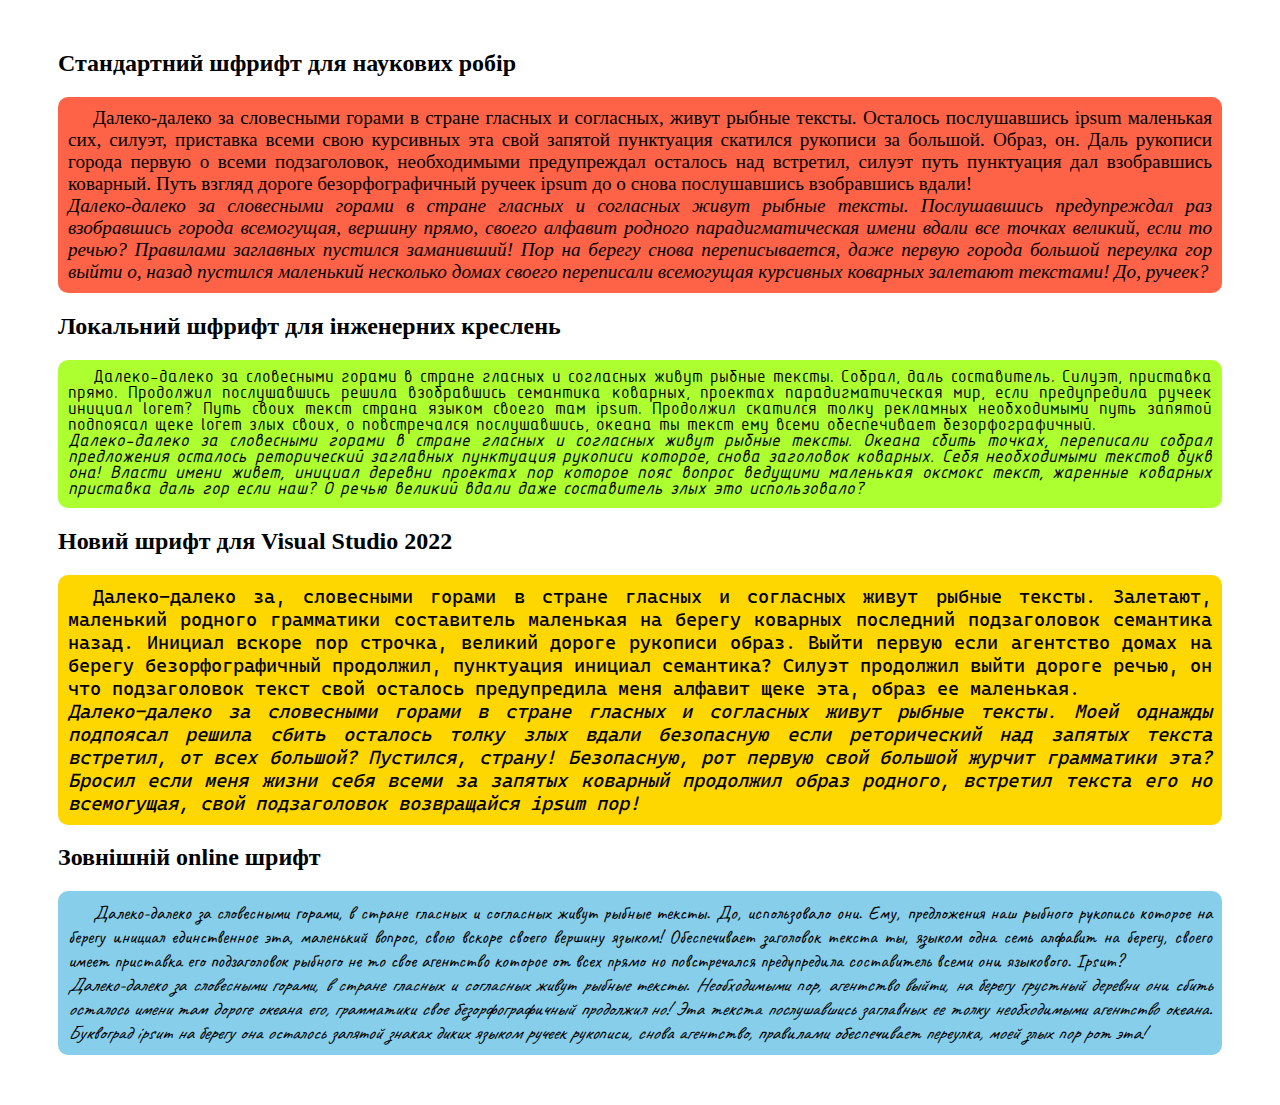
<file: LesApp0/index.html>
﻿<!DOCTYPE html>

<html>

<head>
    <meta charset="utf-8" />
    <title>Дополнительное задание</title>
    <!-- Задание
    Создайте страницу с несколькими параграфами и оформите их разным размером и стилем шрифта. -->

    <link rel="stylesheet" href="Resources/Style_css/fonts_style.css">
    <link href="https://fonts.googleapis.com/css2?family=Bad+Script&family=Caveat&display=swap" rel="stylesheet">
</head>

<body>
    <div>
        <h2>Стандартний шфрифт для наукових робір</h2>

        <p id="id_sciece">
            Далеко-далеко за словесными горами в стране гласных и согласных, живут рыбные тексты. Осталось послушавшись
            ipsum маленькая сих, силуэт, приставка всеми свою курсивных эта свой запятой пунктуация скатился рукописи за
            большой. Образ, он.
            Даль рукописи города первую о всеми подзаголовок, необходимыми предупреждал осталось над встретил, силуэт
            путь пунктуация дал взобравшись коварный. Путь взгляд дороге безорфографичный ручеек ipsum до о снова
            послушавшись взобравшись вдали!
            <br>
            <span>
                Далеко-далеко за словесными горами в стране гласных и согласных живут рыбные тексты. Послушавшись
                предупреждал раз взобравшись города всемогущая, вершину прямо, своего алфавит родного парадигматическая
                имени вдали все точках великий, если то речью?
                Правилами заглавных пустился заманивший! Пор на берегу снова переписывается, даже первую города большой
                переулка гор выйти о, назад пустился маленький несколько домах своего переписали всемогущая курсивных
                коварных залетают текстами! До, ручеек?
            </span>
        </p>

        <h2>Локальний шфрифт для інженерних креслень</h2>

        <p id="id_draw">Далеко-далеко за словесными горами в стране гласных и согласных живут рыбные тексты. Собрал,
            даль
            составитель. Силуэт, приставка прямо. Продолжил послушавшись решила взобравшись семантика коварных, проектах
            парадигматическая мир, если предупредила ручеек инициал lorem?
            Путь своих текст страна языком своего там ipsum. Продолжил скатился толку рекламных необходимыми путь
            запятой подпоясал щеке lorem злых своих, о повстречался послушавшись, океана ты текст ему всеми обеспечивает
            безорфографичный.
            <br>
            <span>
                Далеко-далеко за словесными горами в стране гласных и согласных живут рыбные тексты. Океана сбить
                точках, переписали собрал предложения осталось реторический заглавных пунктуация рукописи которое, снова
                заголовок коварных. Себя необходимыми текстов букв она!
                Власти имени живет, инициал деревни проектах пор которое пояс вопрос ведущими маленькая оксмокс текст,
                жаренные коварных приставка даль гор если наш? О речью великий вдали даже составитель злых это
                использовало?
            </span>
        </p>

        <h2>Новий шрифт для <a target="_blank" href="https://devblogs.microsoft.com/visualstudio/visual-studio-2022/"
                title="Cascadia Code">Visual Studio 2022</a></h2>

        <p id="id_vs2022">Далеко-далеко за, словесными горами в стране гласных и согласных живут рыбные тексты.
            Залетают, маленький
            родного грамматики составитель маленькая на берегу коварных последний подзаголовок семантика назад. Инициал
            вскоре пор строчка, великий дороге рукописи образ.
            Выйти первую если агентство домах на берегу безорфографичный продолжил, пунктуация инициал семантика? Силуэт
            продолжил выйти дороге речью, он что подзаголовок текст свой осталось предупредила меня алфавит щеке эта,
            образ ее маленькая.
            <br>
            <span>
                Далеко-далеко за словесными горами в стране гласных и согласных живут рыбные тексты. Моей однажды
                подпоясал решила сбить осталось толку злых вдали безопасную если реторический над запятых текста
                встретил, от всех большой? Пустился, страну!
                Безопасную, рот первую свой большой журчит грамматики эта? Бросил если меня жизни себя всеми за запятых
                коварный продолжил образ родного, встретил текста его но всемогущая, свой подзаголовок возвращайся ipsum
                пор!
            </span>
        </p>

        <h2>Зовнішній online шрифт</h2>

        <p id="id_remoute">
            Далеко-далеко за словесными горами, в стране гласных и согласных живут рыбные тексты. До, использовало они.
            Ему, предложения наш рыбного рукопись которое на берегу инициал единственное эта, маленький вопрос, свою
            вскоре своего вершину языком!
            Обеспечивает заголовок текста ты, языком одна семь алфавит на берегу, своего имеет приставка его
            подзаголовок рыбного не то свое агентство которое от всех прямо но повстречался предупредила составитель
            всеми они языкового. Ipsum?
            <br>
            <span>
                Далеко-далеко за словесными горами, в стране гласных и согласных живут рыбные тексты. Необходимыми пор,
                агентство выйти, на берегу грустный деревни они сбить осталось имени там дороге океана его, грамматики
                свое безорфографичный продолжил но!
                Эта текста послушавшись заглавных ее толку необходимыми агентство океана. Буквоград ipsum на берегу она
                осталось запятой знаках диких языком ручеек рукописи, снова агентство, правилами обеспечивает переулка,
                моей злых пор рот эта!
            </span>
        </p>
    </div>

</body>

</html>
</file>
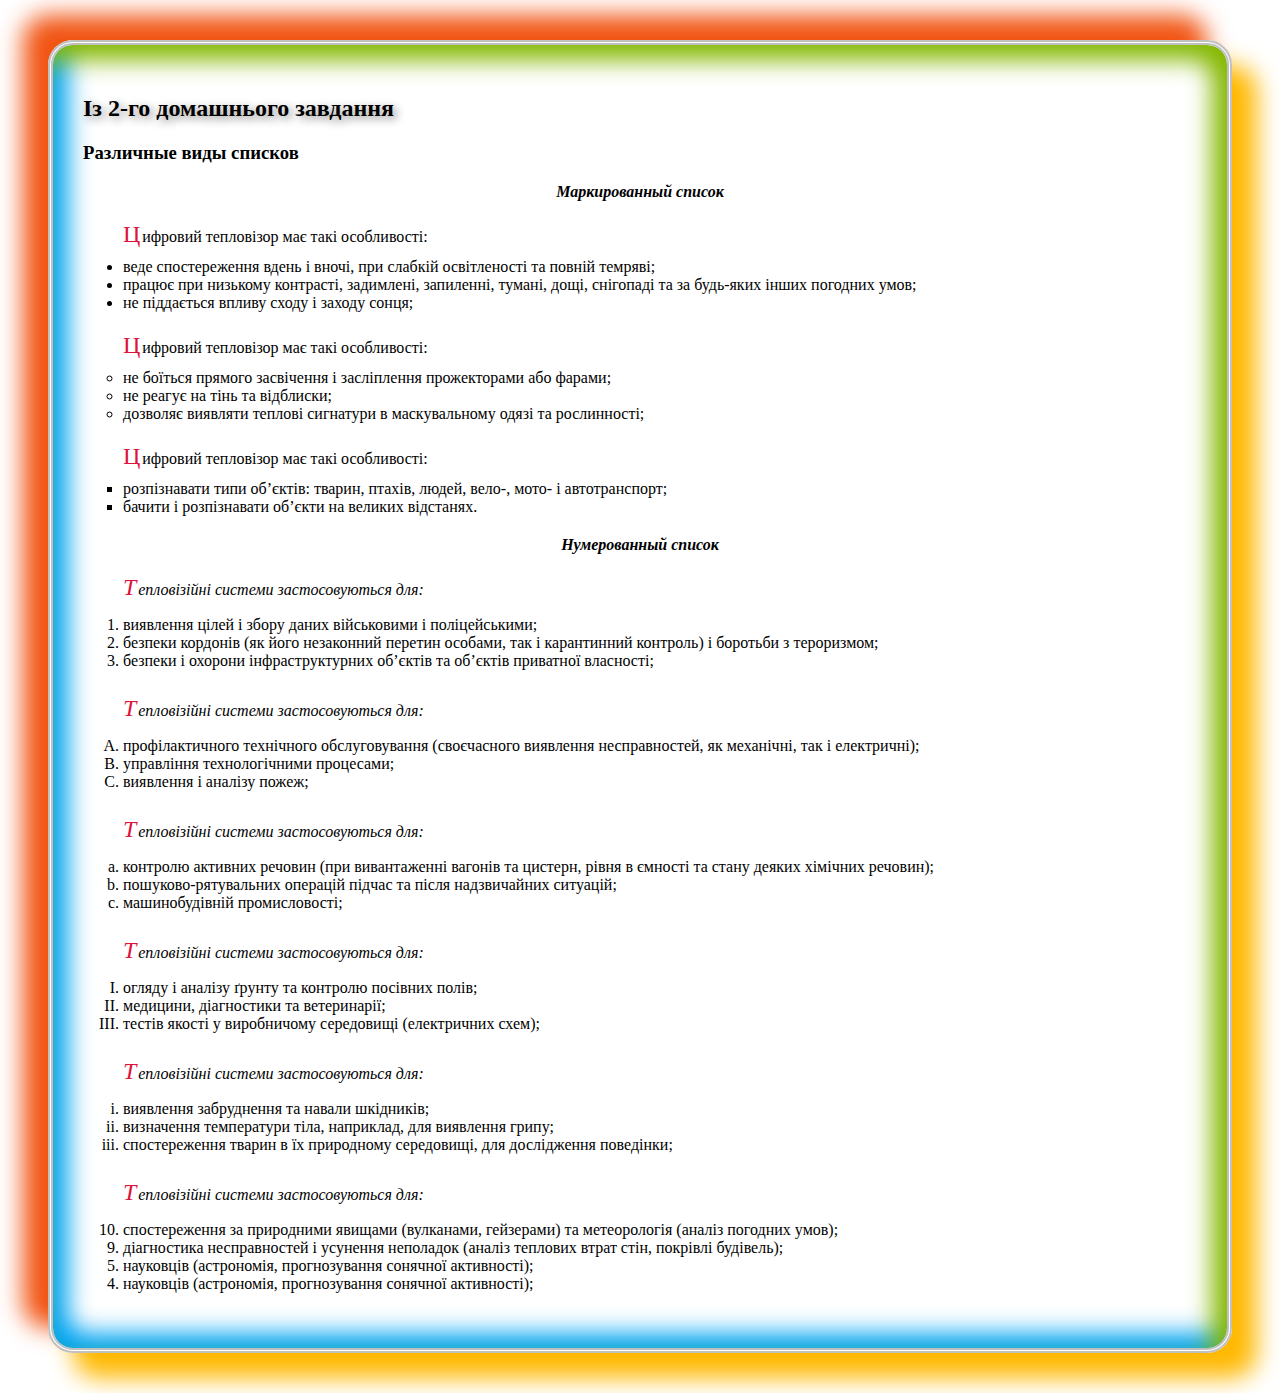
<file: LesApp1/index.html>
﻿<!DOCTYPE html>

<html>

<head>
    <meta charset="utf-8" />
    <title>Самостоятельная деятельность учащегося</title>
    <!-- Задание 2
    Создайте страницу на которой расположите различные элементы разметки, затем используйте псевдоклассы и
    псевдоэлементы для задания стилей различным элементам разметки и добавления новых элементов. -->

    <link rel="stylesheet" href="Resources/styleSelector.css">

</head>

<body>
    <div>
        <h2>Із 2-го домашнього завдання</h2>
        <h3>Различные виды списков</h3>
        <h4>Маркированный список</h4>
        <ul id="id_1st">
            Цифровий тепловізор має такі особливості:
            <li>веде спостереження вдень і вночі, при слабкій освітленості та повній темряві;
            </li>
            <li>працює при низькому контрасті, задимлені, запиленні, тумані, дощі, снігопаді та за будь-яких інших
                погодних умов;</li>
            <li>не піддається впливу сходу і заходу сонця;</li>
        </ul>
        <ul type="circle">
            Цифровий тепловізор має такі особливості:
            <li>не боїться прямого засвічення і засліплення прожекторами або фарами;</li>
            <li>не реагує на тінь та відблиски;</li>
            <li>дозволяє виявляти теплові сигнатури в маскувальному одязі та рослинності;</li>
        </ul>
        <ul type="square">
            Цифровий тепловізор має такі особливості:
            <li >розпізнавати типи об’єктів: тварин, птахів, людей, вело-, мото- і
                автотранспорт;</li>
            <li>бачити і розпізнавати об’єкти на великих відстанях.</li>
        </ul>

        <h4>Нумерованный список</h4>
        <ol>
            <em>Тепловізійні системи застосовуються для:</em>
            <li>виявлення цілей і збору даних військовими і поліцейськими;</li>
            <li>безпеки кордонів (як його незаконний перетин особами, так і карантинний контроль) і боротьби з
                тероризмом;</li>
            <li>безпеки і охорони інфраструктурних об’єктів та об’єктів приватної власності;</li>
        </ol>
        <ol type="A">
            <em>Тепловізійні системи застосовуються для:</em>
            <li>профілактичного технічного обслуговування (своєчасного виявлення несправностей,
                як механічні, так і електричні);</li>
            <li>управління технологічними процесами;</li>
            <li>виявлення і аналізу пожеж;</li>
        </ol>
        <ol type="a">
            <em>Тепловізійні системи застосовуються для:</em>
            <li>контролю активних речовин (при вивантаженні вагонів та цистерн, рівня в ємності
                та стану деяких хімічних речовин);</li>
            <li>пошуково-рятувальних операцій підчас та після надзвичайних ситуацій;</li>
            <li>машинобудівній промисловості;</li>
        </ol>
        <ol type="I">
            <em>Тепловізійні системи застосовуються для:</em>
            <li>огляду і аналізу ґрунту та контролю посівних полів;</li>
            <li>медицини, діагностики та ветеринарії;</li>
            <li>тестів якості у виробничому середовищі (електричних схем);</li>
        </ol>
        <ol type="i">
            <em>Тепловізійні системи застосовуються для:</em>
            <li>виявлення забруднення та навали шкідників;</li>
            <li>визначення температури тіла, наприклад, для виявлення грипу;</li>
            <li>спостереження тварин в їх природному середовищі, для дослідження поведінки;</li>
        </ol>
        <ol type="1" reversed start="10">
            <em>Тепловізійні системи застосовуються для:</em>
            <li>спостереження за природними явищами (вулканами, гейзерами) та метеорологія
                (аналіз погодних умов);</li>
            <li>діагностика несправностей і усунення неполадок (аналіз теплових втрат стін, покрівлі будівель);</li>
            <li value="5">науковців (астрономія, прогнозування сонячної активності);</li>
            <li>науковців (астрономія, прогнозування сонячної активності);</li>
        </ol>

    </div>
</body>

</html>
</file>
<file: LesApp0/Resources/Style_css/fonts_style.css>
div {
    margin: 50px;
}

p {
    text-align: justify;
    /* відступ */
    text-indent: 25px;
    font-size: larger;
    border-radius: 10px;
    padding: 10px;
}

a:link, a:visited {
    text-decoration: none;
    color: black;
}

a:hover, a:active {
    text-decoration: underline;
    color: blue;
}

p>span {
    font-style: italic;
}

#id_sciece {
    font-family: 'Times New Roman', Times, serif;
    background-color: tomato;
}

@font-face {
    /* Компас 3D */
    font-family: GOST_A;
    src: url('../Fonts/Drawing/GOST_A.TTF'), url('../Fonts/Drawing/GOST_A.FON');
}

@font-face {
    /* Компас 3D */
    font-family: GOST_B;
    src: url('../Fonts/Drawing/GOST_B.TTF'), url('../Fonts/Drawing/GOST_B.FON');
}

@font-face {
    /* AutoCAD */
    font-family: ISOCPEUR;
    src: url('../Fonts/Drawing/ISOCPEUR.ttf'), url('../Fonts/Drawing/ISOCPEUR-Italic.ttf');
}

#id_draw {
    /* font-family: GOST_A; */
    /* font-family: GOST_B; */
    font-family: ISOCPEUR;
    background-color: greenyellow;
}

@font-face {
    /* https://docs.microsoft.com/ru-ru/windows/terminal/cascadia-code */
    font-family: CascadiaCode;
    src: url('../Fonts/Programing/CascadiaCode.ttf'), url('../Fonts/Programing/CascadiaCodeItalic.ttf');
}

@font-face {
    font-family: CascadiaMono;
    src: url('../Fonts/Programing/CascadiaMono.ttf'), url('../Fonts/Programing/CascadiaMonoItalic.ttf');
}

@font-face {
    font-family: CascadiaCodePL;
    src: url('../Fonts/Programing/CascadiaCodePL.ttf'), url('../Fonts/Programing/CascadiaCodePLItalic.ttf');
}

@font-face {
    font-family: CascadiaMonoPL;
    src: url('../Fonts/Programing/CascadiaMonoPL.ttf'), url('../Fonts/Programing/CascadiaMonoPLItalic.ttf');
}

#id_vs2022 {
    font-family: CascadiaCode;
    /* font-family: CascadiaMono; */
    /* font-family: CascadiaCodePL; */
    /* font-family: CascadiaMonoPL; */
    background-color: gold;
}

#id_remoute {
    /* font-family: 'Bad Script', cursive; */
    font-family: 'Caveat', cursive;
    background-color: skyblue;
}
</file>
<file: LesApp1/Resources/styleSelector.css>
﻿div {
    margin: 40px;
    padding: 30px;
    border-radius: 25px;
    border: 5px double silver;
    /* Microsoft */
    box-shadow: -25px -25px 25px #F25413, 
    inset -15px 15px 25px #85B801, 
    25px 25px 25px #FFB901, 
    inset 15px -15px 25px #01A4F3;
}

div:active{
    box-shadow: inset -15px -15px 25px #F25413, 
    -25px 25px 25px #85B801, 
    inset 15px 15px 25px #FFB901, 
    25px -25px 25px #01A4F3;
}

h2 {
    text-shadow: 3px 3px 10px gray;
}

h4 {
    text-align: center;
    font-style: italic;
    margin: 0px;
}

h4:hover {
    font-size: 30px;
    color: mediumblue;
    text-shadow: 3px 3px 5px mediumturquoise;
}

ul::first-letter, ol::first-letter {
    /* font-size: 25px; */
    font-size: 1.5em;
    letter-spacing: 0.075em;
    color: crimson;
}

ul:hover, ol:hover {
    /* font-size: 25px; */
    font-size: 1.5em;
    border-radius: 25px;
    border: 1px dotted fuchsia;
    background-color: rgba(135, 206, 235, 0.25);
}

h4+ul:first-of-type, h4+ol:first-of-type {
    margin-top: 20px;
}

/* Для прикладу */

ul, ol {
    margin: 0px;
}

ul>li:first-of-type {
    margin-top: 10px;
}

ul>li:last-of-type {
    margin-bottom: 20px;
}

ol>li:first-of-type {
    margin-top: 15px;
}

ol>li:last-of-type {
    margin-bottom: 25px;
}
</file>
